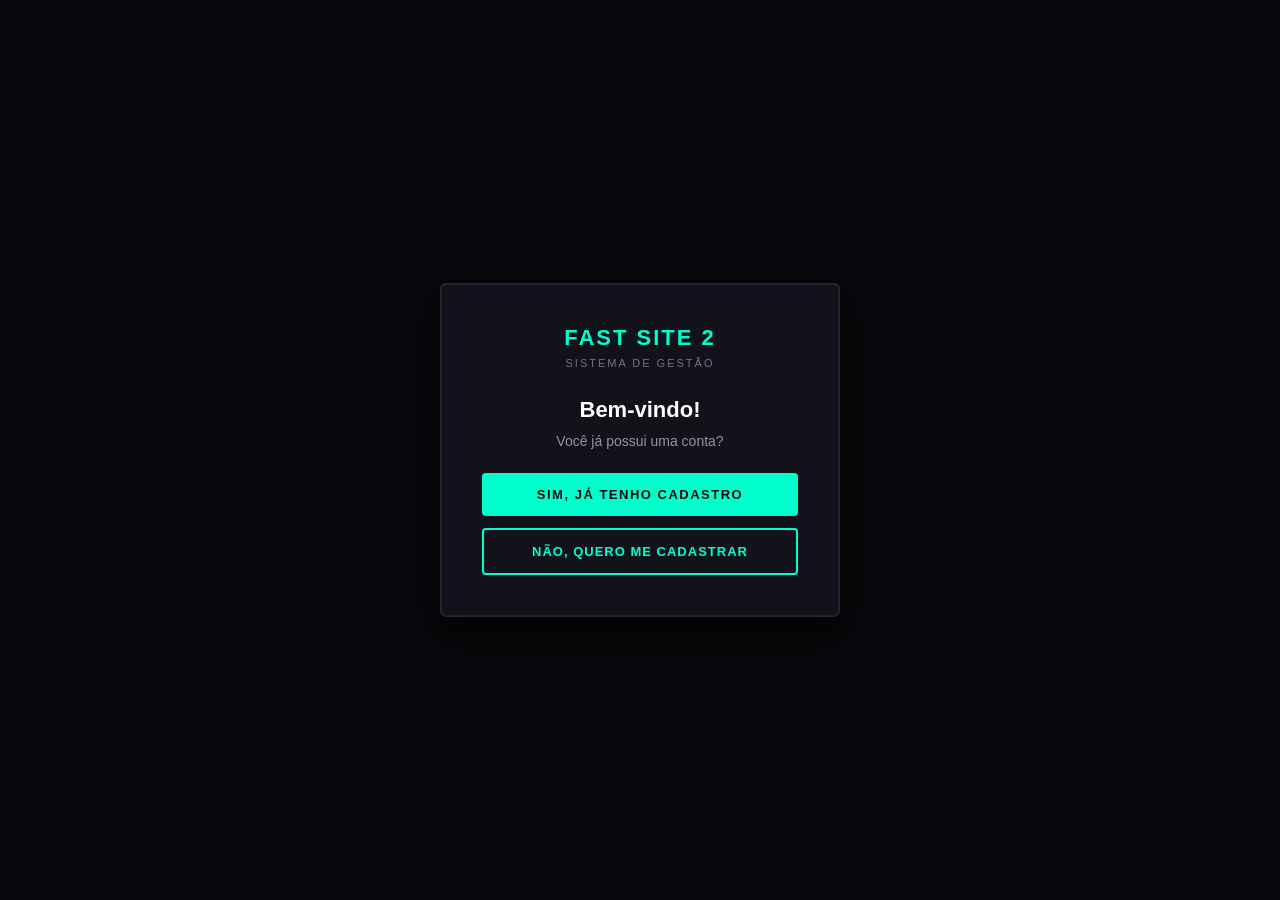
<file: Atividade11_FastSite2/Atividade11_FastSite2/TelaLogin/index.html>
<!DOCTYPE html>
<html lang="pt-BR">
<head>
    <meta charset="UTF-8">
    <meta name="viewport" content="width=device-width, initial-scale=1.0">
    <title>Fast Site 2 - Painel</title>
    <link rel="stylesheet" href="tela.css">
</head>
<body>
<div id="welcomeScreen" class="login-card">
    <div class="product-name">FAST SITE 2</div>
    <div class="product-subtitle">Sistema de Gestão</div>
    <h2 class="screen-title">Bem-vindo!</h2>
    <p class="screen-description">Você já possui uma conta?</p>
    <div class="choice-buttons">
        <button type="button" id="goLoginBtn" class="btn-submit">Sim, já tenho cadastro</button>
        <button type="button" id="goRegisterBtn" class="btn-secondary">Não, quero me cadastrar</button>
    </div>
</div>
<div id="loginScreen" class="login-card hidden">
    <div class="product-name">FAST SITE 2</div>
    <div class="product-subtitle">Acesse sua conta</div>
    <div id="errorMessage" class="error-message hidden"></div>
    <form id="loginForm">
        <div class="form-group">
            <label for="username">Login</label>
            <input type="text" id="username" class="form-control" placeholder="Digite seu login" required autocomplete="username">
        </div>
        <div class="form-group">
            <label for="password">Senha</label>
            <input type="password" id="password" class="form-control" placeholder="Digite sua senha" required autocomplete="current-password">
        </div>
        <button type="submit" id="submitBtn" class="btn-submit">Entrar no Sistema</button>
    </form>
    <button type="button" class="text-button" id="backFromLoginBtn">Voltar</button>
</div>
<div id="registerScreen" class="login-card hidden">
    <div class="product-name">FAST SITE 2</div>
    <div class="product-subtitle">Crie sua conta</div>
    <div id="registerErrorMessage" class="error-message hidden"></div>
    <div id="registerSuccessMessage" class="success-message hidden"></div>
    <form id="registerForm">
        <div class="form-group">
            <label for="registerName">Nome completo</label>
            <input type="text" id="registerName" class="form-control" placeholder="Seu nome e sobrenome" required autocomplete="name">
        </div>
        <div class="form-group">
            <label for="registerUsername">Login</label>
            <input type="text" id="registerUsername" class="form-control" placeholder="Escolha um login" required autocomplete="username">
        </div>
        <div class="form-group">
            <label for="registerPassword">Senha</label>
            <input type="password" id="registerPassword" class="form-control" placeholder="Crie uma senha (mínimo 6 caracteres)" required minlength="6" autocomplete="new-password">
        </div>
        <div class="form-group">
            <label for="registerPasswordConfirm">Confirme a senha</label>
            <input type="password" id="registerPasswordConfirm" class="form-control" placeholder="Digite a senha novamente" required minlength="6" autocomplete="new-password">
        </div>
        <button type="submit" id="registerSubmitBtn" class="btn-submit">Criar conta</button>
    </form>
    <button type="button" class="text-button" id="backFromRegisterBtn">Voltar</button>
</div>
<div id="sessionScreen" class="session-container hidden">
    <header class="session-header">
        <div>
            <p class="welcome-label">Bem-vindo(a),</p>
            <h2 id="loggedUserName">Usuário</h2>
        </div>
        <button id="logoutBtn" class="logout-btn">Encerrar Sessão</button>
    </header>
    <main class="dashboard-content">
        <div id="successMessage" class="success-message hidden">Cadastro realizado com sucesso!</div>
        <section class="card-section">
            <h3>Novo Cadastro de Cliente</h3>
            <form id="cadastroForm" class="grid-form">
                <div class="form-group">
                    <label for="cadNome">Nome</label>
                    <input type="text" id="cadNome" class="form-control" placeholder="Nome completo" required>
                </div>
                <div class="form-group">
                    <label for="cadEndereco">Endereço</label>
                    <input type="text" id="cadEndereco" class="form-control" placeholder="Rua, avenida..." required>
                </div>
                <div class="form-group">
                    <label for="cadCep">CEP</label>
                    <input type="text" id="cadCep" class="form-control" placeholder="00000-000" required>
                </div>
                <div class="form-group">
                    <label for="cadNumero">Número</label>
                    <input type="text" id="cadNumero" class="form-control" placeholder="Número" required>
                </div>
                <div class="form-group">
                    <label for="cadTelefone">Telefone</label>
                    <input type="text" id="cadTelefone" class="form-control" placeholder="(00) 00000-0000" required>
                </div>
                <div class="form-group full-width">
                    <label for="cadObservacao">Observação</label>
                    <textarea id="cadObservacao" class="form-control" rows="3" placeholder="Observações adicionais..."></textarea>
                </div>
                <button type="submit" class="btn-submit full-width">Salvar Cadastro</button>
            </form>
        </section>
        <section class="card-section">
            <h3>Consultar Cadastro Individual</h3>
            <div class="search-box">
                <input type="number" id="searchId" class="form-control" placeholder="Digite o ID do cadastro (ex.: 1)" min="1">
                <button type="button" id="btnBuscar" class="btn-submit search-btn">Buscar</button>
            </div>
            <div id="resultadoBusca" class="result-card hidden">
                <p><strong>ID:</strong> <span id="resId"></span></p>
                <p><strong>Nome:</strong> <span id="resNome"></span></p>
                <p><strong>Endereço:</strong> <span id="resEndereco"></span></p>
                <p><strong>CEP:</strong> <span id="resCep"></span></p>
                <p><strong>Número:</strong> <span id="resNumero"></span></p>
                <p><strong>Telefone:</strong> <span id="resTelefone"></span></p>
                <p><strong>Observação:</strong> <span id="resObservacao"></span></p>
            </div>
        </section>
    </main>
</div>

<script src="tela.js"></script>
</body>
</html>
</file>
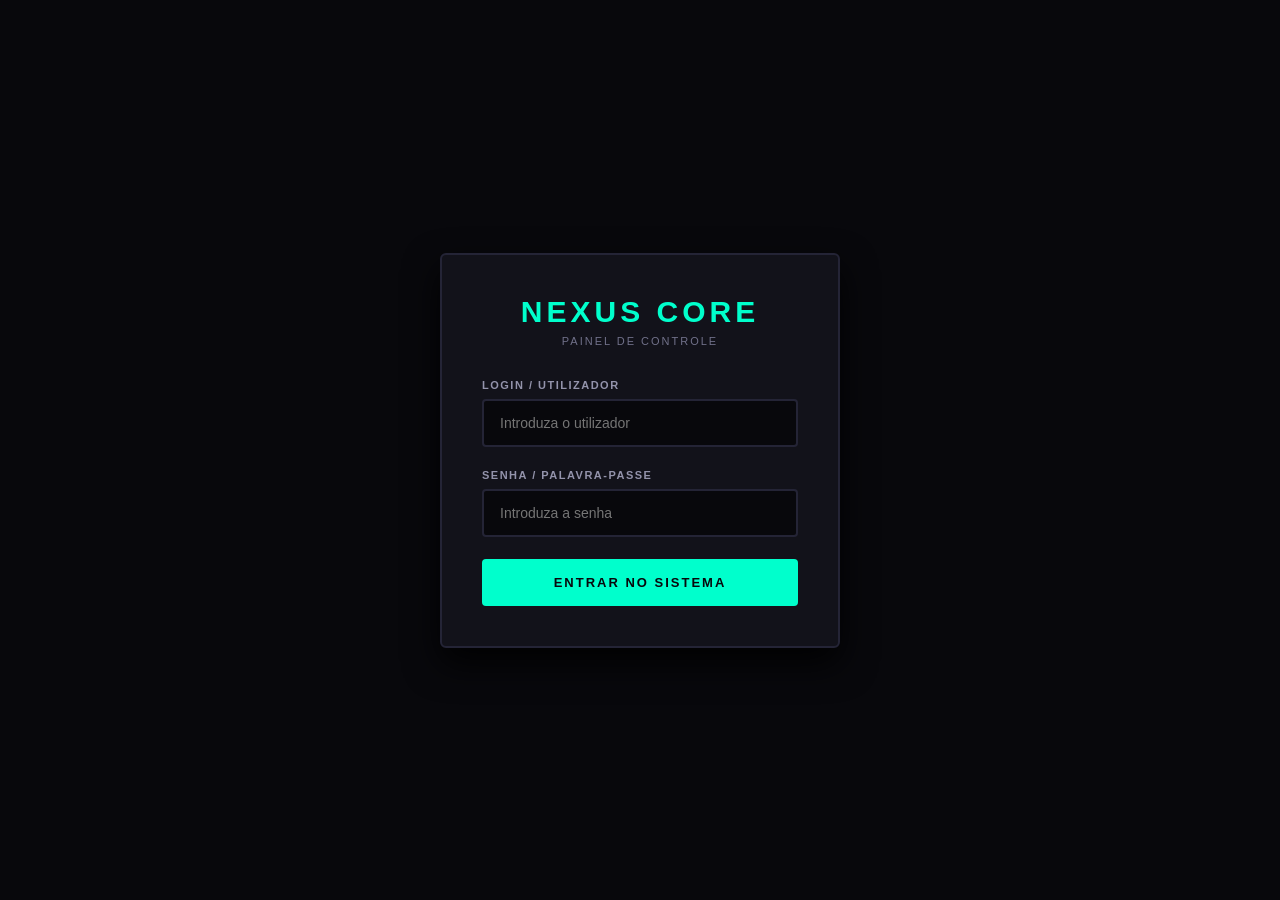
<file: SIST25-20261022T234906Z-1-001 (1)/SIST25/TelaLogin/index.html>
<!DOCTYPE html>
<html lang="pt-BR">
<head>
    <meta charset="UTF-8">
    <meta name="viewport" content="width=device-width, initial-scale=1.0">
    <title>Tela de login</title>
    <link rel="stylesheet" href="tela.css">
</head>
<body>

    <div id="loginScreen" class="login-card">
        <div class="product-name">NEXUS CORE</div>
        <div class="product-subtitle">Painel de Controle</div>

        <div id="errorMessage" class="error-message hidden">
            ⚠️ Senha preenchida errada ou utilizador inválido!
        </div>

        <form id="loginForm" action="/login" method="POST">
    <div class="form-group">
        <label for="username">Login / Utilizador</label>
        <input type="text" id="username" name="username" class="form-control" placeholder="Introduza o utilizador" required autocomplete="username">
    </div>

    <div class="form-group">
        <label for="password">Senha / Palavra-passe</label>
        <input type="password" id="password" name="password" class="form-control" placeholder="Introduza a senha" required autocomplete="current-password">
    </div>

    <button type="submit" id="submitBtn" class="btn-submit">Entrar no Sistema</button>
        </form>
    </div>

    <div id="sessionScreen" class="fullscreen-session hidden">
        <div class="session-overlay"></div>
        
        <div class="session-content">
            <h1 class="session-title">ISAAC NEGREIROS DE BRITO MENDES</h1>
            <p id="sessionUser" class="session-user"></p>
        </div>

        <button id="logoutBtn" class="logout-btn">Encerrar Sessão</button>
    </div>

    <script src="tela.js"></script>
</body>
</html>
</file>
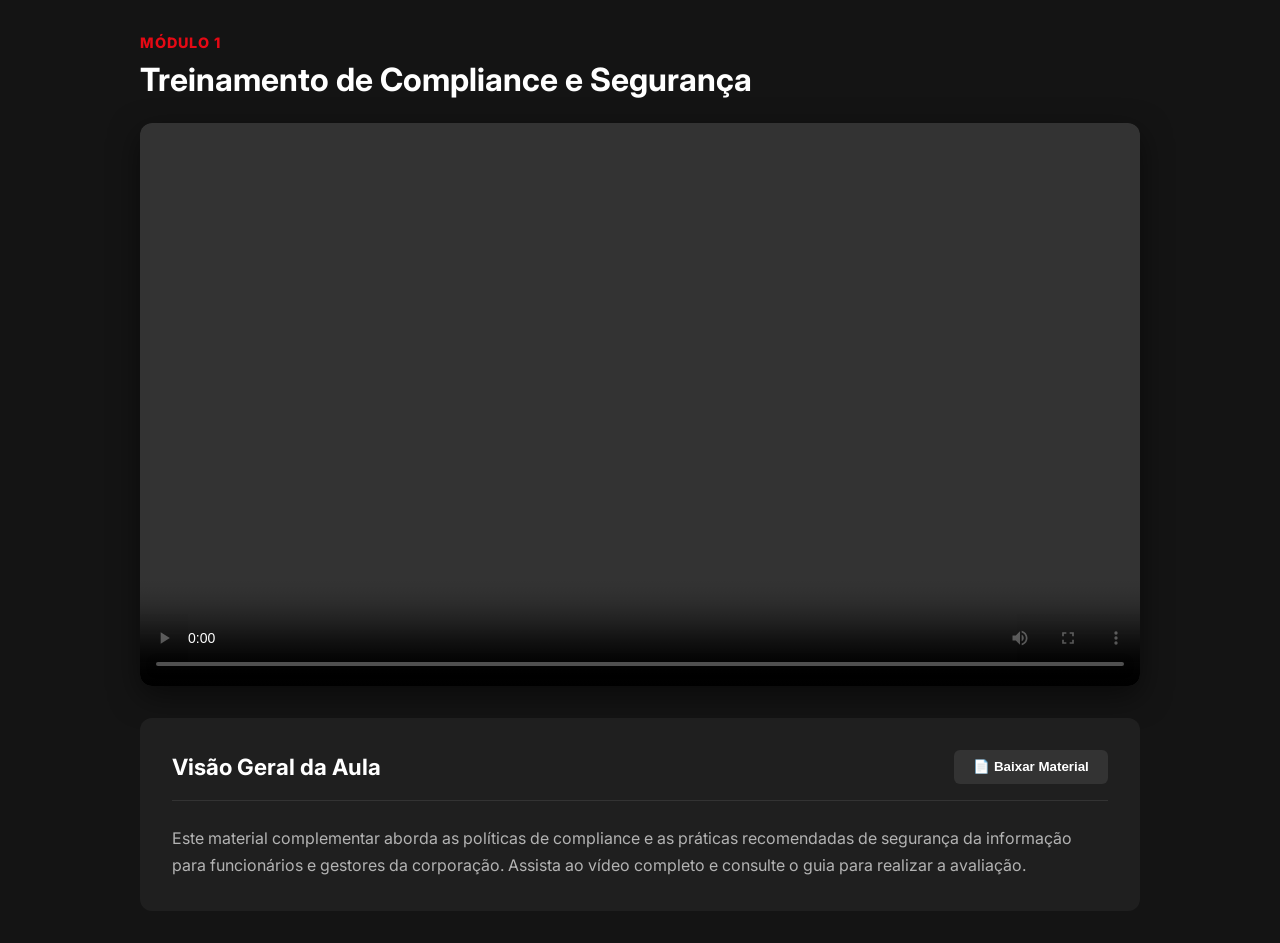
<file: CorporateFlix/Aula normal.html>
<!DOCTYPE html>
<html lang="pt-BR">
<head>
    <meta charset="UTF-8">
    <meta name="viewport" content="width=device-width, initial-scale=1.0">
    <link rel="preconnect" href="https://fonts.googleapis.com">
    <link rel="preconnect" href="https://fonts.gstatic.com" crossorigin>
    <link href="https://fonts.googleapis.com/css2?family=Inter:wght@400;600;800&display=swap" rel="stylesheet">
    <link rel="stylesheet" href="Aula.css">
    <title>Módulo de Aula</title>
</head>
<body class="lesson-body">

    <div class="lesson-container">
        
        <div class="video-header">
            <span class="module-title">Módulo 1</span>
            <h1>Treinamento de Compliance e Segurança</h1>
        </div>
        
        <div class="video-wrapper">
            <video controls preload="metadata" class="main-video">
                <source src="../CorporateFlix/Video/video.mp4" type="video/mp4">
                Seu navegador não suporta vídeos.
            </video>
        </div>

        <div class="lesson-content">
            <div class="content-header">
                <h2>Visão Geral da Aula</h2>
                <button class="btn-download">📄 Baixar Material</button>
            </div>
            <p>Este material complementar aborda as políticas de compliance e as práticas recomendadas de segurança da informação para funcionários e gestores da corporação. Assista ao vídeo completo e consulte o guia para realizar a avaliação.</p>
        </div>
    </div>

</body>
</html>
</file>
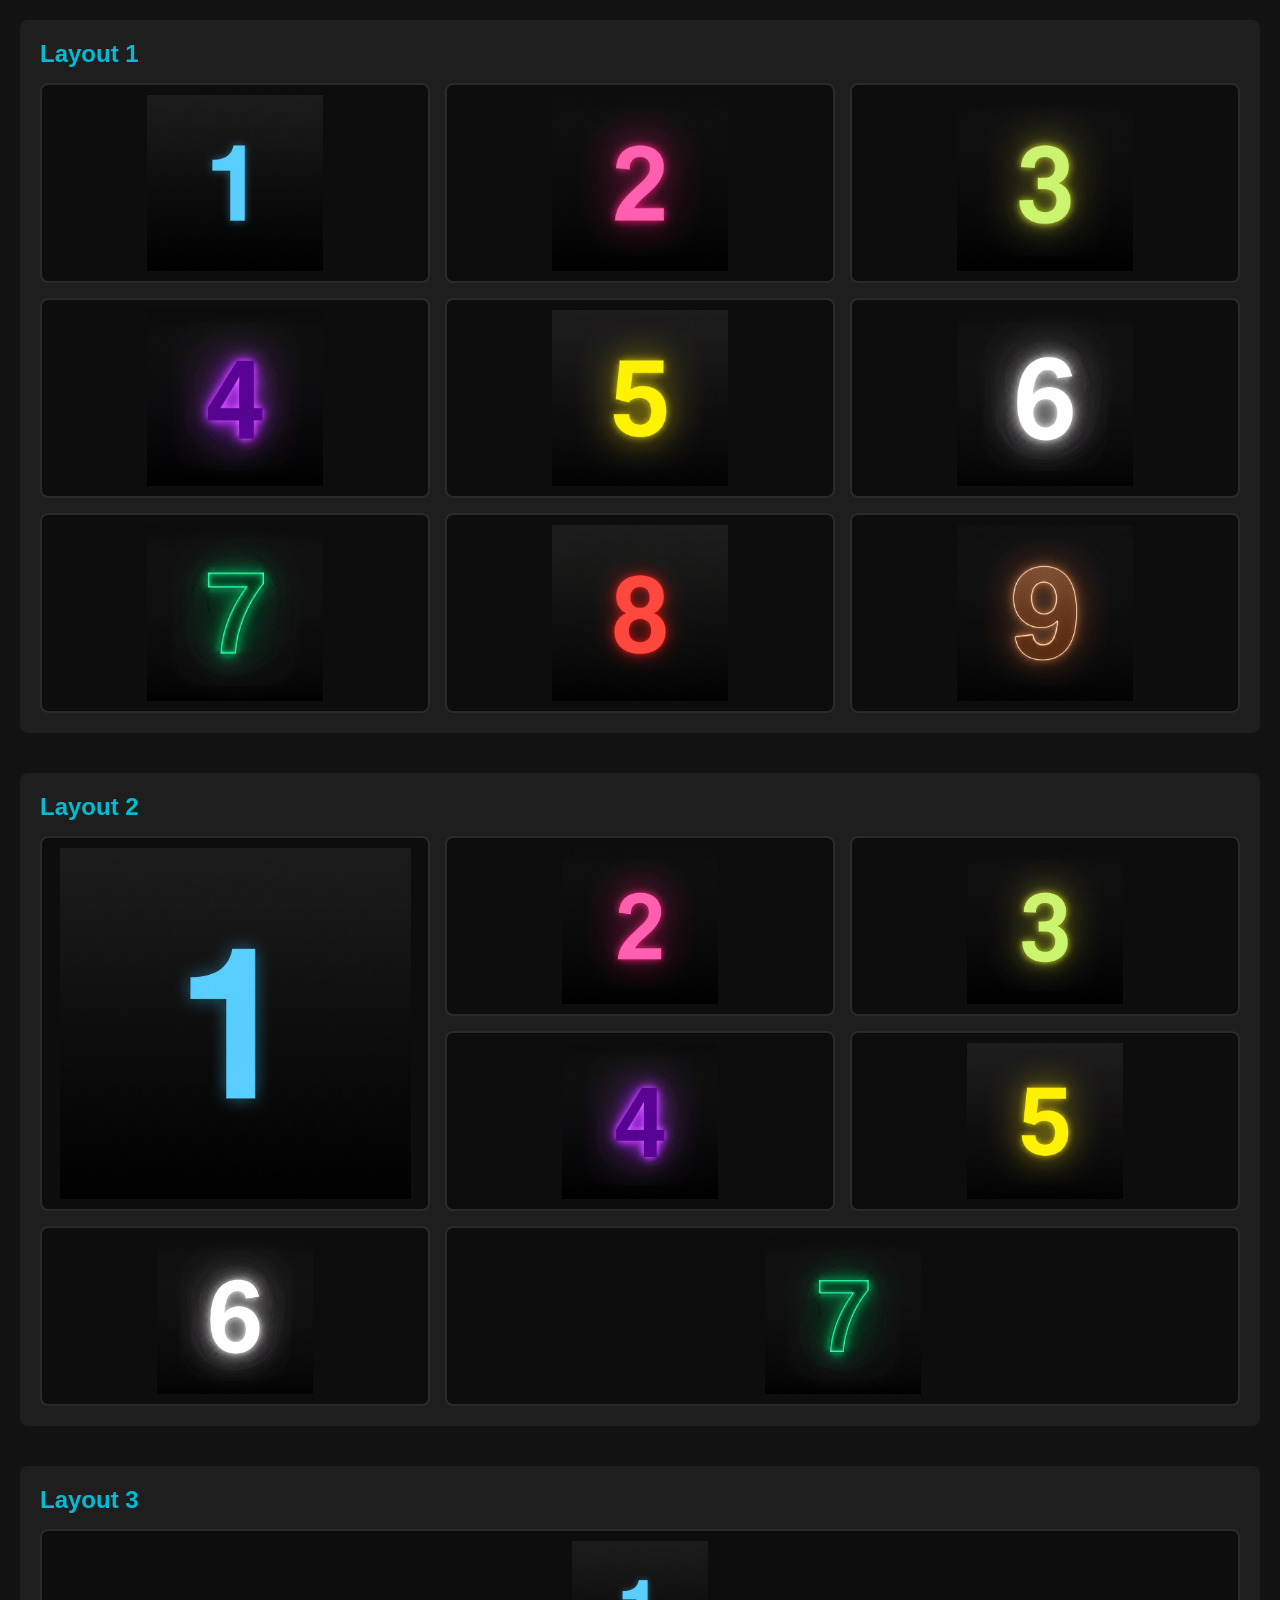
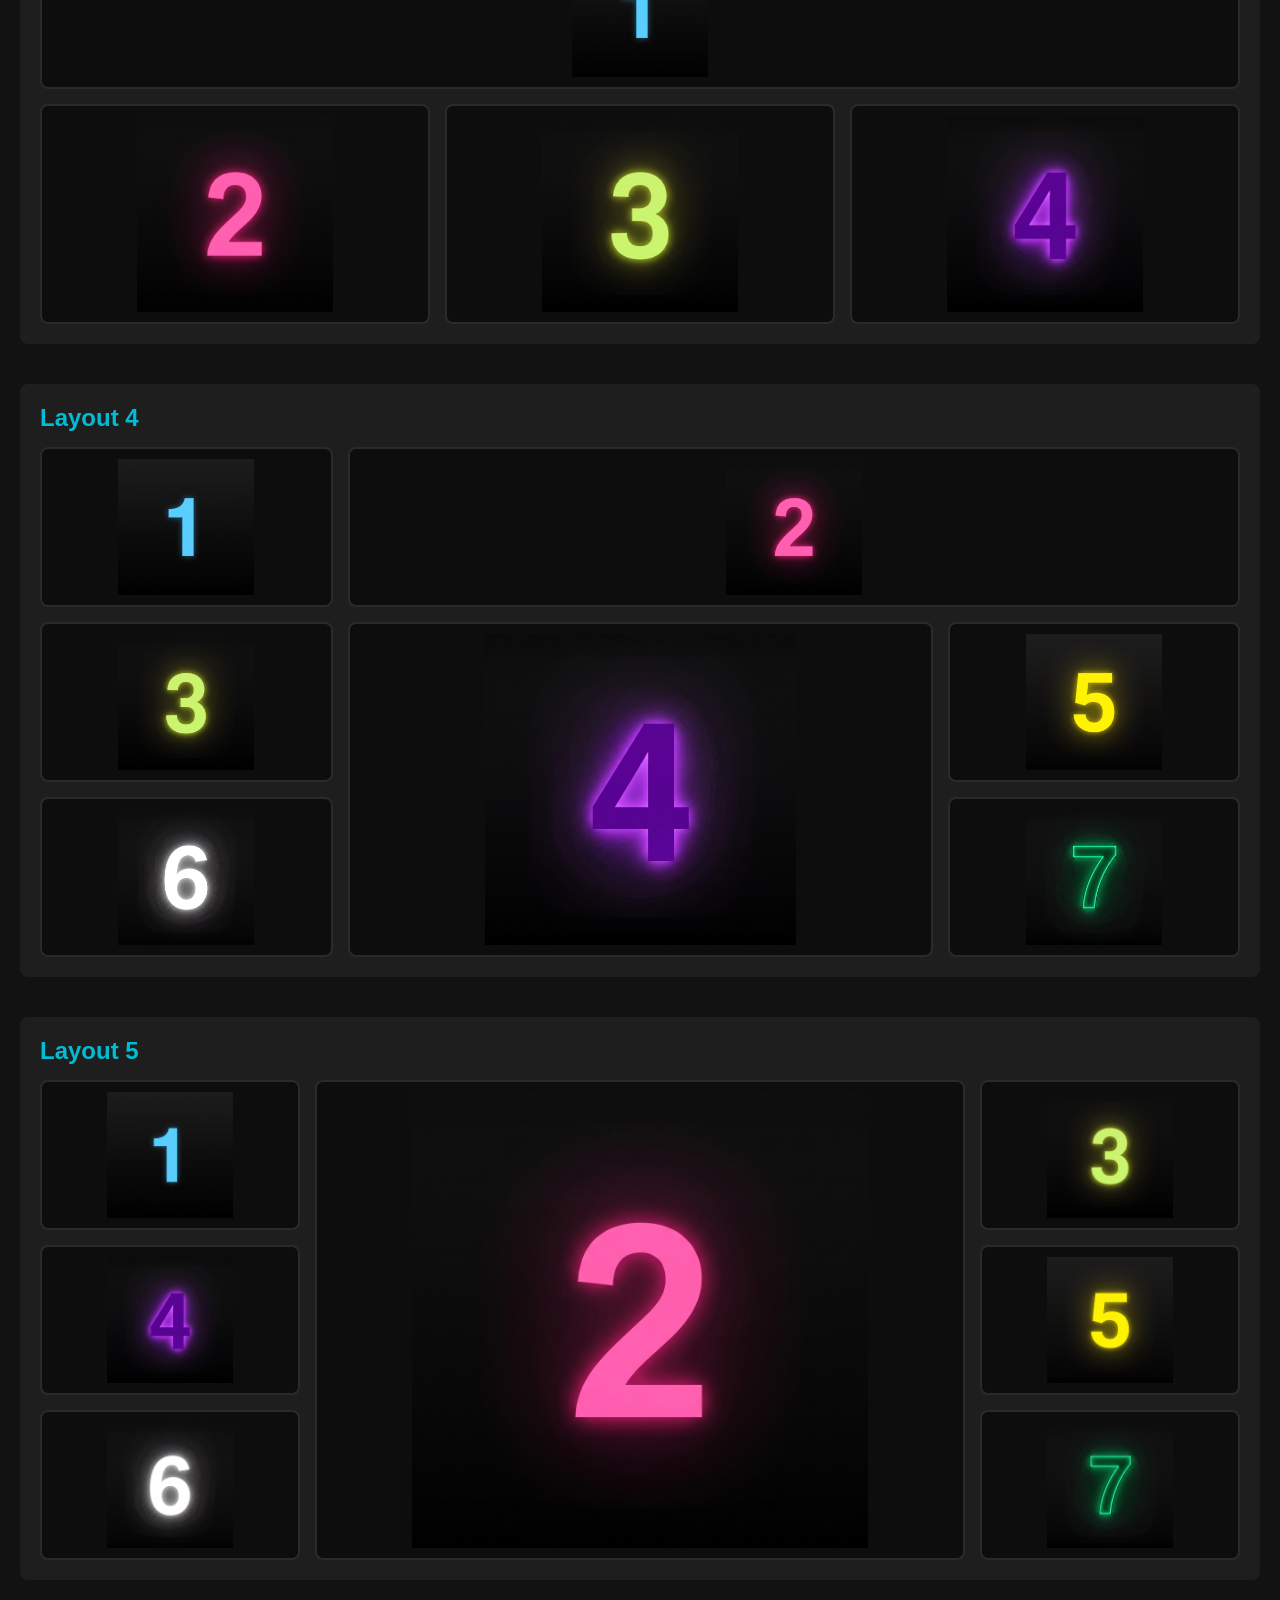
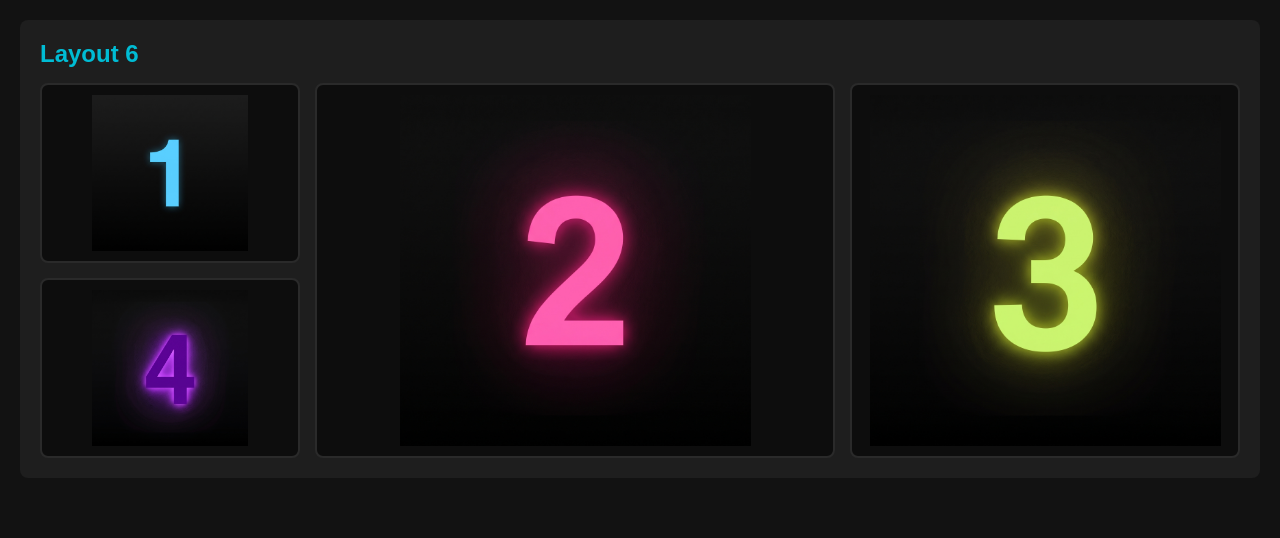
<file: Display grid/Grid_index.html>
<!DOCTYPE html>
<html lang="pt-BR">
<head>
    <meta charset="UTF-8">
    <meta name="viewport" content="width=device-width, initial-scale=1.0">
    <title>Exercícios Display Grid</title>
    <link rel="stylesheet" href="style.css">
</head>
<body>

    <h1 style="text-align: center; color: #fff;"></h1>

    <section class="container-exercicio">
        <h2>Layout 1</h2>
        <div class="grid-layout-1">
            <div class="item"><img src="1.jpg" alt="1"></div>
            <div class="item"><img src="2.jpg" alt="2"></div>
            <div class="item"><img src="3.jpg" alt="3"></div>
            <div class="item"><img src="4.jpg" alt="4"></div>
            <div class="item"><img src="5.jpg" alt="5"></div>
            <div class="item"><img src="6.jpg" alt="6"></div>
            <div class="item"><img src="7.jpg" alt="7"></div>
            <div class="item"><img src="8.jpg" alt="8"></div>
            <div class="item"><img src="9.jpg" alt="9"></div>
        </div>
    </section>
    <section class="container-exercicio">
        <h2>Layout 2</h2>
        <div class="grid-layout-2">
            <div class="item item-1"><img src="1.jpg" alt="1"></div>
            <div class="item"><img src="2.jpg" alt="2"></div>
            <div class="item"><img src="3.jpg" alt="3"></div>
            <div class="item"><img src="4.jpg" alt="4"></div>
            <div class="item"><img src="5.jpg" alt="5"></div>
            <div class="item item-6"><img src="6.jpg" alt="6"></div>
            <div class="item item-7"><img src="7.jpg" alt="7"></div>
        </div>
    </section>

    <section class="container-exercicio">
        <h2>Layout 3</h2>
        <div class="grid-layout-3">
            <div class="item item-1"><img src="1.jpg" alt="1"></div>
            <div class="item"><img src="2.jpg" alt="2"></div>
            <div class="item"><img src="3.jpg" alt="3"></div>
            <div class="item"><img src="4.jpg" alt="4"></div>
        </div>
    </section>

    <section class="container-exercicio">
        <h2>Layout 4</h2>
        <div class="grid-layout-4">
            <div class="item item-1"><img src="1.jpg" alt="1"></div>
            <div class="item item-2"><img src="2.jpg" alt="2"></div>
            <div class="item item-3"><img src="3.jpg" alt="3"></div>
            <div class="item item-4"><img src="4.jpg" alt="4"></div>
            <div class="item item-5"><img src="5.jpg" alt="5"></div>
            <div class="item item-6"><img src="6.jpg" alt="6"></div>
            <div class="item item-7"><img src="7.jpg" alt="7"></div>
        </div>
    </section>
    <section class="container-exercicio">
        <h2>Layout 5</h2>
        <div class="grid-layout-5">
            <div class="item"><img src="1.jpg" alt="1"></div>
            <div class="item item-2"><img src="2.jpg" alt="2"></div>
            <div class="item"><img src="3.jpg" alt="3"></div>
            <div class="item"><img src="4.jpg" alt="4"></div>
            <div class="item"><img src="5.jpg" alt="5"></div>
            <div class="item"><img src="6.jpg" alt="6"></div>
            <div class="item"><img src="7.jpg" alt="7"></div>
        </div>
    </section>
    <section class="container-exercicio">
        <h2>Layout 6</h2>
        <div class="grid-layout-6">
            <div class="item"><img src="1.jpg" alt="1"></div>
            <div class="item item-2"><img src="2.jpg" alt="2"></div>
            <div class="item item-3"><img src="3.jpg" alt="3"></div>
            <div class="item"><img src="4.jpg" alt="4"></div>
        </div>
    </section>

</body>
</html>
</file>
<file: Atividade11_FastSite2/Atividade11_FastSite2/TelaLogin/tela.css>
* {
    box-sizing: border-box;
    margin: 0;
    padding: 0;
    font-family: 'Segoe UI', Tahoma, Geneva, Verdana, sans-serif;
}

body {
    background-color: #08080c;
    color: #ffffff;
    min-height: 100vh;
    display: flex;
    align-items: center;
    justify-content: center;
    padding: 20px;
}

.hidden {
    display: none !important;
}

/* LOGIN CARD */
.login-card {
    background-color: #12121a;
    border: 2px solid #242436;
    width: 100%;
    max-width: 400px;
    padding: 40px;
    border-radius: 6px;
    box-shadow: 0 15px 35px rgba(0, 0, 0, 0.9);
}

.product-name {
    font-size: 22px;
    font-weight: 900;
    color: #00ffcc;
    text-align: center;
    text-transform: uppercase;
    letter-spacing: 2px;
    margin-bottom: 6px;
}

.product-subtitle {
    font-size: 11px;
    color: #71718a;
    text-align: center;
    margin-bottom: 28px;
    text-transform: uppercase;
    letter-spacing: 2px;
}

.form-group {
    margin-bottom: 16px;
}

.form-group.full-width {
    grid-column: span 2;
}

.form-group label {
    display: block;
    font-size: 11px;
    font-weight: 800;
    text-transform: uppercase;
    color: #9393ab;
    margin-bottom: 6px;
    letter-spacing: 1.5px;
}

.form-control {
    width: 100%;
    padding: 12px 14px;
    background-color: #08080c;
    border: 2px solid #242436;
    color: #ffffff;
    font-size: 14px;
    border-radius: 4px;
    outline: none;
    transition: border-color 0.2s;
}

.form-control:focus {
    border-color: #00ffcc;
}

.error-message {
    background-color: #2a0810;
    border: 2px solid #ff2a5f;
    color: #ff6b8b;
    padding: 12px;
    border-radius: 4px;
    font-size: 13px;
    margin-bottom: 20px;
    text-align: center;
    font-weight: 700;
}

.success-message {
    background-color: #082a1a;
    border: 2px solid #00ffcc;
    color: #00ffcc;
    padding: 14px;
    border-radius: 4px;
    font-size: 14px;
    margin-bottom: 20px;
    text-align: center;
    font-weight: 700;
    letter-spacing: 0.5px;
}

.btn-submit {
    width: 100%;
    padding: 14px;
    background-color: #00ffcc;
    color: #08080c;
    border: none;
    font-size: 13px;
    font-weight: 900;
    text-transform: uppercase;
    letter-spacing: 1.5px;
    border-radius: 4px;
    cursor: pointer;
    transition: background-color 0.2s, transform 0.1s;
}

.btn-submit:hover {
    background-color: #00e6b8;
}

.btn-submit:active {
    transform: scale(0.98);
}

.btn-submit.full-width {
    grid-column: span 2;
}

/* SESSÃO DE CADASTRO E CONSULTA */
.session-container {
    width: 100%;
    max-width: 850px;
}

.session-header {
    display: flex;
    justify-content: space-between;
    align-items: center;
    margin-bottom: 20px;
    padding-bottom: 12px;
    border-bottom: 2px solid #242436;
}

.session-header h2 {
    color: #00ffcc;
    font-size: 20px;
    letter-spacing: 2px;
    text-transform: uppercase;
}

.dashboard-content {
    display: flex;
    flex-direction: column;
    gap: 20px;
}

.card-section {
    background-color: #12121a;
    border: 2px solid #242436;
    padding: 24px;
    border-radius: 6px;
    box-shadow: 0 10px 25px rgba(0, 0, 0, 0.5);
}

.card-section h3 {
    margin-bottom: 16px;
    color: #ffffff;
    text-transform: uppercase;
    font-size: 15px;
    letter-spacing: 1px;
}

.grid-form {
    display: grid;
    grid-template-columns: 1fr 1fr;
    gap: 12px;
}

.search-box {
    display: flex;
    gap: 12px;
    margin-bottom: 16px;
}

.search-btn {
    width: 140px;
}

.result-card {
    background-color: #08080c;
    border: 1px solid #00ffcc;
    padding: 16px;
    border-radius: 4px;
    line-height: 1.8;
    font-size: 14px;
}

.result-card strong {
    color: #00ffcc;
}

.logout-btn {
    padding: 10px 20px;
    background-color: #ff2a5f;
    color: #ffffff;
    border: none;
    font-weight: 800;
    font-size: 12px;
    border-radius: 4px;
    text-transform: uppercase;
    cursor: pointer;
    transition: background-color 0.2s;
}

.logout-btn:hover {
    background-color: #e01f4f;
}
.screen-title {
    text-align: center;
    color: #ffffff;
    font-size: 22px;
    margin: 8px 0 10px;
}
.screen-description {
    text-align: center;
    color: #9393ab;
    font-size: 14px;
    margin-bottom: 24px;
}
.choice-buttons {
    display: flex;
    flex-direction: column;
    gap: 12px;
}
.btn-secondary {
    width: 100%;
    padding: 14px;
    background: transparent;
    color: #00ffcc;
    border: 2px solid #00ffcc;
    font-size: 13px;
    font-weight: 800;
    text-transform: uppercase;
    letter-spacing: 1px;
    border-radius: 4px;
    cursor: pointer;
}
.btn-secondary:hover {
    background: rgba(0, 255, 204, 0.08);
}
.text-button {
    display: block;
    margin: 18px auto 0;
    background: transparent;
    border: 0;
    color: #9393ab;
    text-decoration: underline;
    cursor: pointer;
    font-size: 13px;
}
.text-button:hover { color: #00ffcc; }
.welcome-label {
    color: #9393ab;
    font-size: 12px;
    margin-bottom: 4px;
    letter-spacing: 1px;
    text-transform: uppercase;
}
.session-header h2 {
    overflow-wrap: anywhere;
}
@media (max-width: 600px) {
    .login-card { padding: 28px 22px; }
    .grid-form { grid-template-columns: 1fr; }
    .form-group.full-width, .btn-submit.full-width { grid-column: span 1; }
    .session-header { align-items: flex-start; gap: 12px; }
    .session-header h2 { font-size: 16px; }
    .search-box { flex-direction: column; }
    .search-btn { width: 100%; }
}
</file>
<file: SIST25-20261022T234906Z-1-001 (1)/SIST25/TelaLogin/tela.css>
* {
    box-sizing: border-box;
    margin: 0;
    padding: 0;
    font-family: 'Segoe UI', Tahoma, Geneva, Verdana, sans-serif;
}

body {
    background-color: #08080c;
    color: #ffffff;
    min-height: 100vh;
    display: flex;
    align-items: center;
    justify-content: center;
}

.hidden {
    display: none !important;
}

.login-card {
    background-color: #12121a;
    border: 2px solid #242436;
    width: 100%;
    max-width: 400px;
    padding: 40px;
    border-radius: 6px;
    box-shadow: 0 15px 35px rgba(0, 0, 0, 0.9);
}

.product-name {
    font-size: 30px;
    font-weight: 900;
    color: #00ffcc;
    text-align: center;
    text-transform: uppercase;
    letter-spacing: 4px;
    margin-bottom: 6px;
}

.product-subtitle {
    font-size: 11px;
    color: #71718a;
    text-align: center;
    margin-bottom: 32px;
    text-transform: uppercase;
    letter-spacing: 2px;
}

.form-group {
    margin-bottom: 22px;
}

.form-group label {
    display: block;
    font-size: 11px;
    font-weight: 800;
    text-transform: uppercase;
    color: #9393ab;
    margin-bottom: 8px;
    letter-spacing: 1.5px;
}

.form-control {
    width: 100%;
    padding: 14px 16px;
    background-color: #08080c;
    border: 2px solid #242436;
    color: #ffffff;
    font-size: 14px;
    border-radius: 4px;
    outline: none;
    transition: border-color 0.2s;
}

.form-control:focus {
    border-color: #00ffcc;
}

.error-message {
    background-color: #2a0810;
    border: 2px solid #ff2a5f;
    color: #ff6b8b;
    padding: 12px 14px;
    border-radius: 4px;
    font-size: 13px;
    margin-bottom: 22px;
    text-align: center;
    font-weight: 700;
    letter-spacing: 0.5px;
}

.btn-submit {
    width: 100%;
    padding: 16px;
    background-color: #00ffcc;
    color: #08080c;
    border: none;
    font-size: 13px;
    font-weight: 900;
    text-transform: uppercase;
    letter-spacing: 2px;
    border-radius: 4px;
    cursor: pointer;
    transition: background-color 0.2s, transform 0.1s;
}

.btn-submit:hover {
    background-color: #00e6b8;
}

.btn-submit:active {
    transform: scale(0.98);
}

.fullscreen-session {
    position: fixed;
    top: 0;
    left: 0;
    width: 100vw;
    height: 100vh;
    background: url('https://images.unsplash.com/photo-1618005182384-a83a8bd57fbe?q=80&w=1920&auto=format&fit=crop') no-repeat center center/cover;
    display: flex;
    flex-direction: column;
    justify-content: space-between;
    padding: 50px;
    z-index: 100;
}

.session-overlay {
    position: absolute;
    inset: 0;
    background: rgba(8, 8, 12, 0.55);
    z-index: 1;
}

.session-content {
    position: relative;
    z-index: 2;
}

.session-title {
    font-size: 56px;
    font-weight: 900;
    text-transform: uppercase;
    letter-spacing: 4px;
    color: #ffffff;
    text-shadow: 0 4px 20px rgba(0, 0, 0, 0.8);
}

.session-user {
    font-size: 20px;
    color: #00ffcc;
    font-weight: 700;
    margin-top: 10px;
    letter-spacing: 1px;
}

.logout-btn {
    position: relative;
    z-index: 2;
    align-self: flex-start;
    padding: 14px 32px;
    background-color: #ff2a5f;
    color: #ffffff;
    border: none;
    font-weight: 800;
    font-size: 13px;
    border-radius: 4px;
    text-transform: uppercase;
    letter-spacing: 2px;
    cursor: pointer;
    box-shadow: 0 4px 20px rgba(255, 42, 95, 0.5);
    transition: all 0.2s ease;
}

.logout-btn:hover {
    background-color: #e01f4f;
    transform: translateY(-2px);
}
</file>
<file: CorporateFlix/Aula.css>
:root {
    --bg-dark: #141414;
    --text-main: #ffffff;
    --text-muted: #b3b3b3;
    --accent-color: #e50914;
}

body {
    font-family: 'Inter', sans-serif;
    margin: 0;
    padding: 0;
    background-color: var(--bg-dark);
    color: var(--text-main);
    overflow-y: auto;
    scrollbar-width: thin;
    scrollbar-color: #333 var(--bg-dark);
}

.welcome-container {
    position: relative;
    height: 100vh;
    display: flex;
    align-items: center;
    justify-content: flex-start;
    padding-left: 10%;
    overflow: hidden;
}

.bg-video {
    position: absolute;
    top: 0;
    left: 0;
    width: 100%;
    height: 100%;
    object-fit: cover;
    z-index: 1;
}

.video-overlay {
    position: absolute;
    top: 0;
    left: 0;
    width: 100%;
    height: 100%;
    background: linear-gradient(90deg, rgba(20,20,20,1) 0%, rgba(20,20,20,0.6) 50%, rgba(20,20,20,0) 100%);
    z-index: 2;
}

.welcome-text {
    position: relative;
    z-index: 3;
    color: #fff;
    max-width: 600px;
}

.welcome-text .badge {
    background-color: var(--accent-color);
    color: white;
    padding: 0.3rem 0.6rem;
    border-radius: 4px;
    font-size: 0.8rem;
    font-weight: 800;
    text-transform: uppercase;
    margin-bottom: 1rem;
    display: inline-block;
}

.welcome-text h1 {
    font-size: 3.5rem;
    font-weight: 800;
    margin: 0 0 1rem 0;
    line-height: 1.1;
}

.welcome-text p {
    font-size: 1.2rem;
    color: var(--text-muted);
    line-height: 1.6;
}

.lesson-body {
    padding: 2rem;
}

.lesson-container {
    max-width: 1000px;
    margin: 0 auto;
}

.video-header {
    margin-bottom: 1.5rem;
}

.module-title {
    color: var(--accent-color);
    font-weight: 800;
    font-size: 0.9rem;
    text-transform: uppercase;
    letter-spacing: 1px;
}

.video-header h1 {
    margin: 0.5rem 0 0 0;
    font-size: 2rem;
}

.video-wrapper {
    width: 100%;
    aspect-ratio: 16 / 9;
    background-color: #000;
    border-radius: 12px;
    overflow: hidden;
    box-shadow: 0 10px 30px rgba(0,0,0,0.5);
    margin-bottom: 2rem;
}

.main-video {
    width: 100%;
    height: 100%;
    object-fit: cover;
}

.lesson-content {
    background-color: #1f1f1f;
    padding: 2rem;
    border-radius: 12px;
}

.content-header {
    display: flex;
    justify-content: space-between;
    align-items: center;
    border-bottom: 1px solid #333;
    padding-bottom: 1rem;
    margin-bottom: 1.5rem;
}

.content-header h2 {
    margin: 0;
    font-size: 1.4rem;
}

.btn-download {
    background-color: #333;
    color: white;
    border: none;
    padding: 0.6rem 1.2rem;
    border-radius: 6px;
    font-weight: 600;
    cursor: pointer;
    transition: background 0.2s;
}

.btn-download:hover {
    background-color: #444;
}

.lesson-content p {
    color: var(--text-muted);
    line-height: 1.7;
    margin: 0;
}
</file>
<file: Display grid/style.css>
* {
    box-sizing: border-box;
    margin: 0;
    padding: 0;
}

body {
    background-color: #121212;
    font-family: Arial, sans-serif;
    padding: 20px;
    color: #fff;
}

.container-exercicio {
    background-color: #1e1e1e;
    padding: 20px;
    margin-bottom: 40px;
    border-radius: 8px;
}

.container-exercicio h2 {
    margin-bottom: 15px;
    color: #00bcd4;
}

.item {
    background-color: #0d0d0d;
    border: 2px solid #2a2a2a;
    border-radius: 8px;
    overflow: hidden;
    display: flex;
    justify-content: center;
    align-items: center;
    padding: 10px;
}

.item img {
    max-width: 100%;
    max-height: 100%;
    object-fit: contain;
    display: block;
}

.grid-layout-1 {
    display: grid;
    grid-template-columns: repeat(3, 1fr);
    grid-template-rows: repeat(3, 200px);
    gap: 15px;
}

.grid-layout-2 {
    display: grid;
    grid-template-columns: repeat(3, 1fr);
    grid-template-rows: repeat(3, 180px);
    gap: 15px;
}
.grid-layout-2 .item-1 { grid-row: span 2; }
.grid-layout-2 .item-7 { grid-column: span 2; }

.grid-layout-3 {
    display: grid;
    grid-template-columns: repeat(3, 1fr);
    grid-template-rows: 160px 220px;
    gap: 15px;
}
.grid-layout-3 .item-1 { grid-column: 1 / -1; }

.grid-layout-4 {
    display: grid;
    grid-template-columns: 1fr 2fr 1fr;
    grid-template-rows: repeat(3, 160px);
    gap: 15px;
}
.grid-layout-4 .item-2 { grid-column: 2 / -1; }
.grid-layout-4 .item-4 { grid-row: span 2; }

.grid-layout-5 {
    display: grid;
    grid-template-columns: 1fr 2.5fr 1fr;
    grid-template-rows: repeat(3, 150px);
    gap: 15px;
}
.grid-layout-5 .item-2 {
    grid-row: 1 / -1;
    grid-column: 2;
}

.grid-layout-6 {
    display: grid;
    grid-template-columns: 1fr 2fr 1.5fr;
    grid-template-rows: repeat(2, 180px);
    gap: 15px;
}
.grid-layout-6 .item-2 { grid-row: 1 / -1; grid-column: 2; }
.grid-layout-6 .item-3 { grid-row: 1 / -1; grid-column: 3; }
</file>
